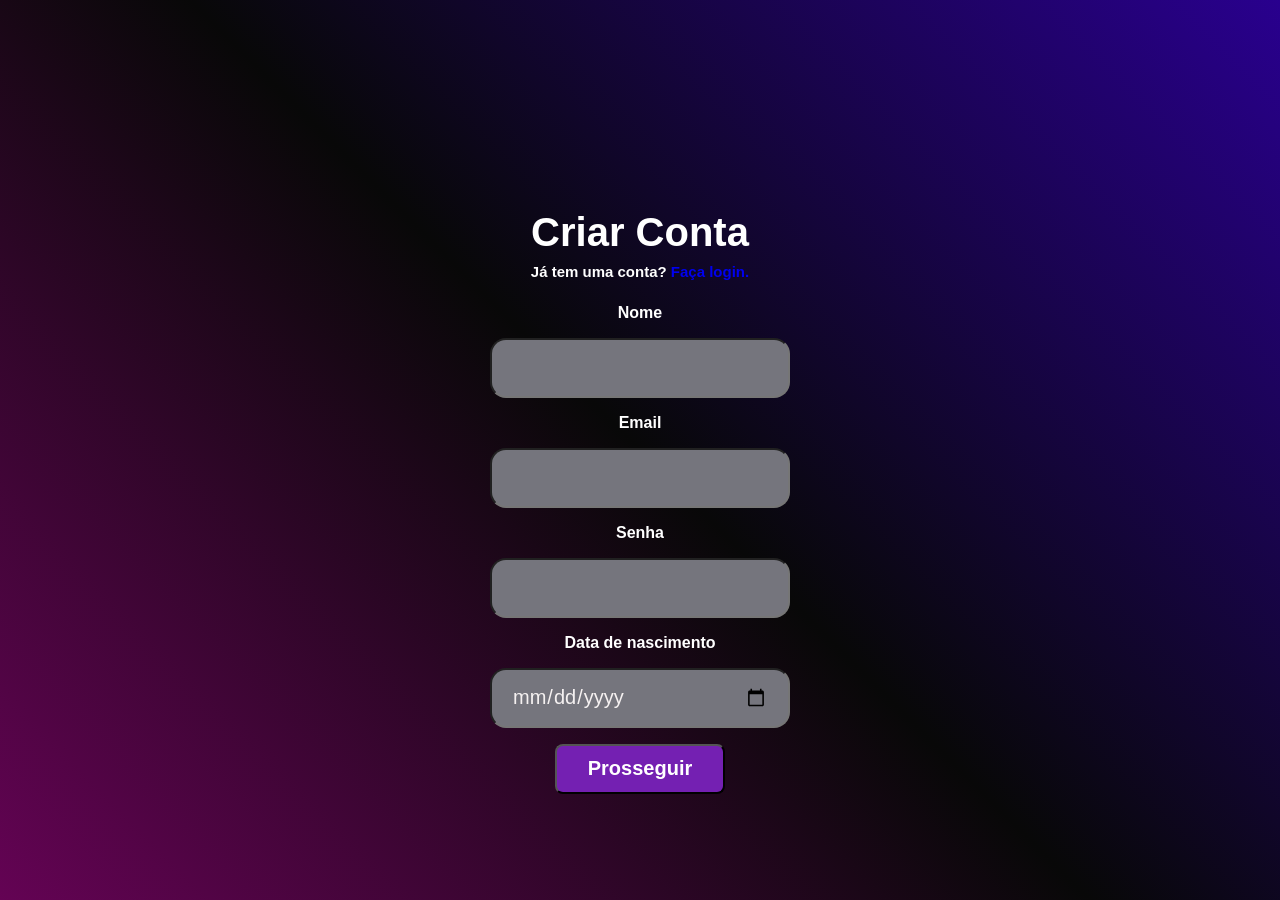
<file: cadastro/index.html>
<!DOCTYPE html>
<html lang="pt-br">
<head>
    <meta charset="UTF-8">
    <meta name="viewport" content="width=device-width, initial-scale=1.0">
    <title>Document</title>
    <link rel="stylesheet" href="../CSS DEFAULT/styles.css">
    <link rel="stylesheet" href="style.css">
    <script src="scripst.js" defer ></script>
    
</head>
<body>
    <main>
        <div class="text-main">
            <h1>Criar Conta</h1>
            <h2>Já tem uma conta? <a href="../Login/index.html">Faça login.</a></h2>
        </div>
        <form id="form">
            <label for="nome">Nome</label>
            <input type="text" id="nome">
            
            <label for="email">Email</label>
            <input type="email" id="email">
            
            <label for="password" >Senha</label>
            <input type="password" id="password">
            
            <label for="datanasc">Data de nascimento</label>
            <input type="date" id="datanasc">
            
            <!-- <div class="next-box"> -->
            <input type="submit" value="Prosseguir" class="cadastro" id="btnConfirmar">
            <!-- </div> -->

        </form>
      
    </main>
</body>
</html>
</file>
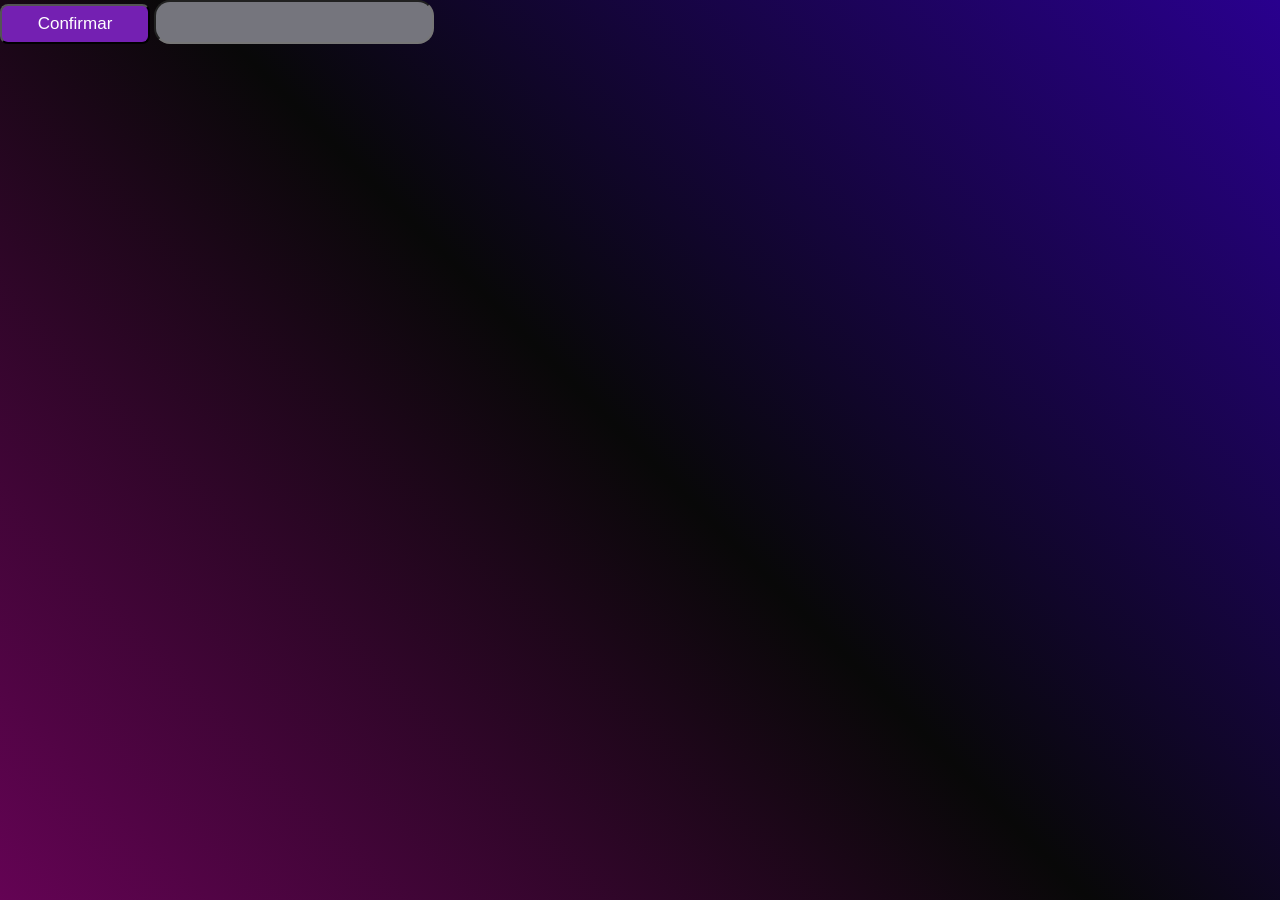
<file: CSS DEFAULT/index.html>
<!DOCTYPE html>
<html lang="en">
<head>
    <link rel="stylesheet" href="styles.css">
    <meta charset="UTF-8">
    <meta name="viewport" content="width=device-width, initial-scale=1.0">
    <title>Document</title>
</head>
<body>
   <button class="button-menu" >Confirmar</button>
   <input type="text" class="input">
</body>
</html>
</file>
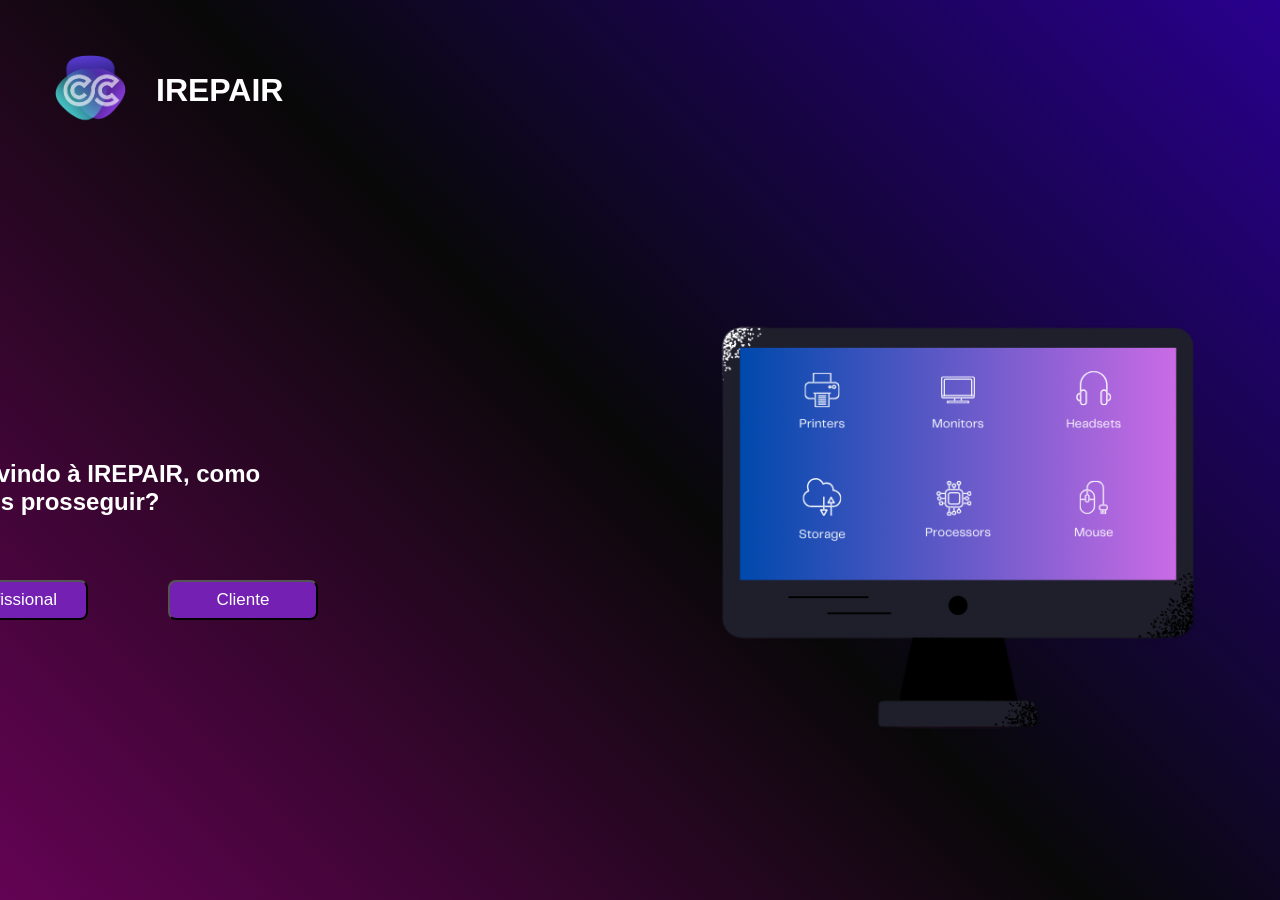
<file: homepage/index.html>
<!DOCTYPE html>
<html lang="en">
<head>
    <meta charset="UTF-8">
    <meta name="viewport" content="width=device-width, initial-scale=1.0">
    <title>Homepage</title>
    <link rel="stylesheet" href="../CSS DEFAULT/styles.css">
    <link rel="stylesheet" href="style.css">
</head>
<body>
    <Header>
        <img src="../imagens/logocc.png" alt="">
         <H1>IREPAIR</H1>
    </Header>
    <main>
        <div class="container">
            <h2>Bem vindo à IREPAIR, como vamos prosseguir?</h2>
                <div class="box-button">
                <button>Profissional</button>
                <button>Cliente</button>
                </div>
        </div>
        <img class="tecnicoimg" src="../imagens/IREPARE - TÉCNICO (1).png" alt="">

    </main>
    
      

</body>
</html>
</file>
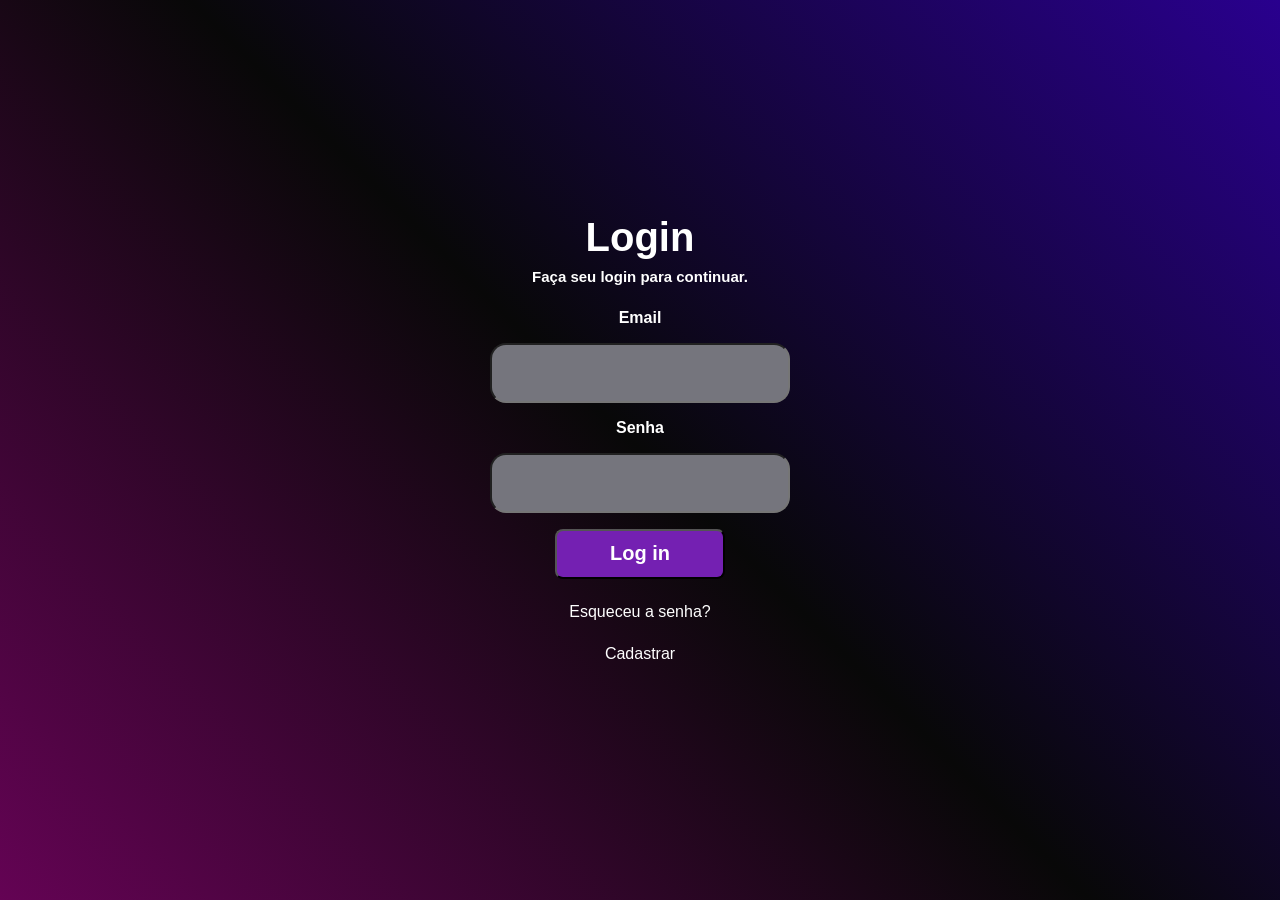
<file: Login/index.html>
<!DOCTYPE html>
<html lang="en">
<head>
    <meta charset="UTF-8">
    <meta name="viewport" content="width=device-width, initial-scale=1.0">
    <title>Document</title>
    <link rel="stylesheet" href="../CSS DEFAULT/styles.css">
    <link rel="stylesheet" href="style.css">
</head>
<body>
    <main>
        <div class="text-main">
            <h1>Login</h1>
            <h2>Faça seu login para continuar.</h2>
        </div>
        <form>
            <label for="email" id="email">Email</label>
            <input type="email">
            <label for="password" id="password">Senha</label>
            <input type="password">
            <input type="submit" value="Log in" class="login">
        </form>
        <a href="#" class="esqueceusenha">Esqueceu a senha?</a>
        <a href="#" class="Cadastrar">Cadastrar</a>

    </main>
</body>
</html>
</file>
<file: CSS DEFAULT/styles.css>
* {
    margin: 0;
    padding: 0;
    text-decoration: none;
    box-sizing: border-box;
}

body{
    height: 100vh;
    width: 100vw;
    background: linear-gradient(45deg, #640354,#080808, #29008E);
}

.input{
    width: 280px;
    height: 40px;
    border-radius: 1rem;
    background-color: #75757D;
    font-family: sans-serif;
    color: rgb(245, 241, 241);
    font-size: 20px;
    padding: 20px;
}


button{
    border-radius: 8px;
    background-color: #7420B2;
    width: 150px;
    height: 40px;
    color: rgb(255, 255, 255);
    font-family: sans-serif;
    font-size: 17px;

}
</file>
<file: cadastro/style.css>
* {
    margin: 0;
    padding: 0;
    text-decoration: none;
    
}

body{
    font-family: sans-serif;
    background-repeat: no-repeat;
    background-size: cover;
    height: 100vh;
    width: 100vw;
    color: white;
   
}

main{
    display: flex;
    flex-direction: column;
    align-items: center;
    text-align: center;
    width: 400px;
    height: 350px;
    position: absolute;
    top: 5px;
    left: 0;
    right: 0;
    bottom: 200px;
    margin: auto;
    gap: 1.5rem;
    padding: 2rem;
    border-radius: 2rem;
}

.text-main {
    display: flex;
    flex-direction: column;
    gap: 0.5rem;
    font-size: 20px;
}

.text-main h2{
    font-size: 15px;
}

form {
    display: flex;
    flex-direction: column;
    text-align: start;
    align-items: center;
    gap: 1rem;
}

form > label {
    font-weight: bold;
}

form > input {
    width: 300px;
    height: 60px;
    border-radius: 1rem;
    background-color: #75757D;
    font-family: sans-serif;
    color: rgb(245, 241, 241);
    font-size: 20px;
    padding: 20px;
    
}

.cadastro{
    border-radius: 8px;
    background-color: #7420B2;
    width: 170px;
    height: 50px;
    color: rgb(255, 255, 255);
    font-family: sans-serif;
    font-size: 20px;
    padding-block: 0px;
    cursor: pointer;
    font-family: sans-serif;
    font-weight: bold;
            
}

.cadastro:hover{
    background-color: rgb(51, 23, 70)
}

.esqueceusenha{
    border-bottom: 1px var(--primary-color) solid;
    color: white;
    font-weight: inherit;
    
}

.esqueceusenha:hover{
    color: #be97da;
}

.Cadastrar{
    color: white;
}

.Cadastrar:hover{
    color: #be97da; 
}

.next-box{
    margin-top: 15px;
}
</file>
<file: homepage/style.css>
body{
    height: 100vh;
    width: 100vw;
    background: linear-gradient(45deg, #640354,#080808, #29008E);
    background-color: no-repeat;
    overflow: hidden;
}

header{
    width: 200vw;
    height: 20vh;
    display: flex;
    align-items: center;
    gap: 1rem;
    font-family: sans-serif;
    color: white;
    margin-left: 40px;
    
}

main{
    height: 80vh;
    width: 120vw;
    display: flex;
    justify-content: center;
    align-items: center;
    color: white;
    font-family: sans-serif;
   

}


img{
    width: 100px;
    height: 100px;
}

.tecnicoimg{
    height: 100%;
    width: 1400px;
}

.box-button{
    display: flex;
    justify-content: center;
    gap: 5rem;
}

.container{
    display: flex;
    flex-direction: column;
    gap: 4rem;
}

@media(max-width: 700px){
    .tecnicoimg{
        display: none;
    }

    .container{
        margin-right: 85px;
        display: flex;   
        margin-bottom: 7rem;
    }

    .container h2{
      margin-left: 2rem;
      margin-bottom: 5rem;
    }

    .box-button{
        gap: 1rem;
    }
}
</file>
<file: Login/style.css>
* {
    margin: 0;
    padding: 0;
    text-decoration: none;
}

body{
    font-family: sans-serif;
    background-repeat: no-repeat;
    background-size: cover;
    height: 100vh;
    width: 100vw;
    color: white;
}

main{
    display: flex;
    flex-direction: column;
    align-items: center;
    text-align: center;
    width: 400px;
    height: 350px;
    position: absolute;
    top: 15px;
    left: 0;
    right: 0;
    bottom: 200px;
    margin: auto;
    gap: 1.5rem;
    padding: 2rem;
    border-radius: 2rem;
}

.text-main {
    display: flex;
    flex-direction: column;
    gap: 0.5rem;
    font-size: 20px;
}

.text-main h2{
    font-size: 15px;
}

form {
    display: flex;
    flex-direction: column;
    text-align: start;
    align-items: center;
    gap: 1rem;
}

form > label {
    font-weight: bold;
}

form > input {
    width: 300px;
    height: 60px;
    border-radius: 1rem;
    background-color: #75757D;
    font-family: sans-serif;
    color: rgb(245, 241, 241);
    font-size: 20px;
    padding: 20px;
    
}

.login{
    border-radius: 8px;
    background-color: #7420B2;
    width: 170px;
    height: 50px;
    color: rgb(255, 255, 255);
    font-family: sans-serif;
    font-size: 20px;
    padding-block: 0px;
    cursor: pointer;
    font-family: sans-serif;
    font-weight: bold;
            
}

.login:hover{
    background-color: rgb(51, 23, 70)
}

.esqueceusenha{
    border-bottom: 1px var(--primary-color) solid;
    color: white;
    font-weight: inherit;
    
}

.esqueceusenha:hover{
    color: #be97da;
}

.Cadastrar{
    color: white;
}

.Cadastrar:hover{
    color: #be97da; 
}
</file>
